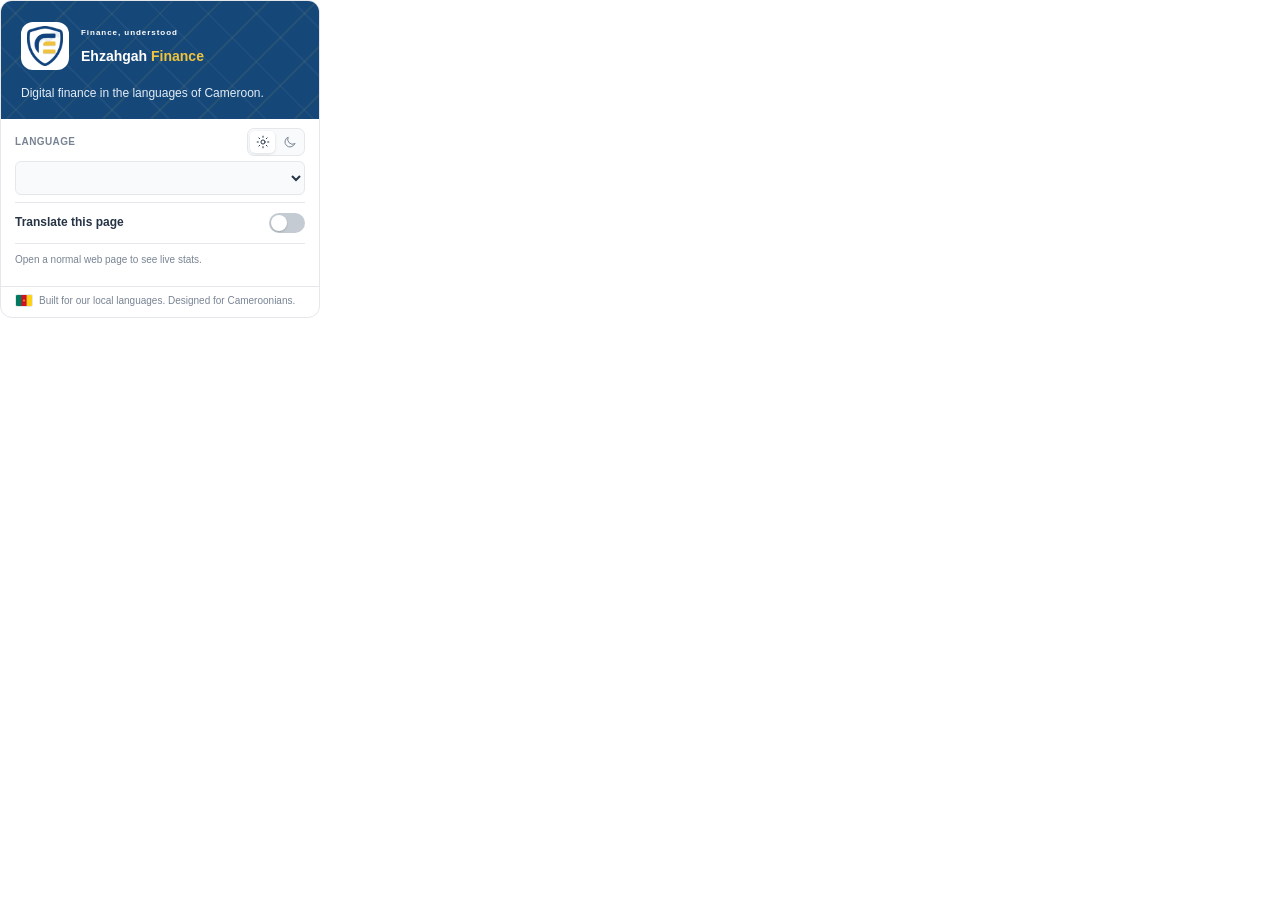
<file: extension/popup.html>
<!doctype html>
<html lang="en">
  <head>
    <meta charset="utf-8" />
    <meta name="viewport" content="width=device-width, initial-scale=1" />
    <style>
      :root {
        color-scheme: light;
        --ink: #263445;
        --muted: #788493;
        --paper: #fff;
        --field: #f8fafb;
        --line: #e5e7eb;
        --green: #23845b;
        --focus: #e9bd38;
        --accent: #154879;
        --danger: #a63b32;
      }
      * {
        box-sizing: border-box;
      }
      body {
        width: 320px;
        margin: 0;
        background: var(--paper);
        border: 1px solid var(--line);
        border-radius: 12px;
        color: var(--ink);
        font:
          12px/1.4 Inter,
          -apple-system,
          BlinkMacSystemFont,
          "Segoe UI",
          sans-serif;
      }
      body[data-theme="dark"] {
        color-scheme: dark;
        --ink: #e4e9ef;
        --muted: #9ba8b7;
        --paper: #171d25;
        --field: #202833;
        --line: #303a47;
        --green: #69c999;
        --accent: #8db9e4;
      }
      .brand-panel {
        position: relative;
        overflow: hidden;
        padding: 18px 20px 17px;
        border-radius: 11px 11px 0 0;
        background-color: #154879;
        background-image:
          repeating-linear-gradient(
            45deg,
            transparent 0 16px,
            rgb(255 255 255 / 4%) 16px 18px,
            transparent 18px 34px
          ),
          repeating-linear-gradient(
            -45deg,
            transparent 0 16px,
            rgb(241 196 61 / 7%) 16px 18px,
            transparent 18px 34px
          );
        color: #fff;
      }
      .brand-lockup {
        display: flex;
        align-items: center;
        gap: 12px;
      }
      .brand-logo {
        display: block;
        width: 48px;
        height: 48px;
        padding: 4px;
        border-radius: 12px;
        background: #fff;
        object-fit: contain;
      }
      .brand-kicker {
        font-family:
          Inter,
          -apple-system,
          sans-serif;
        font-size: 8px;
        font-weight: 650;
        letter-spacing: 0.12em;
      }
      .brand-name {
        font-family:
          Inter,
          -apple-system,
          sans-serif;
        font-size: 14px;
        font-weight: 650;
        letter-spacing: 0;
        line-height: 1.2;
      }
      .brand-name span {
        color: #f1c43d;
      }
      .brand-tagline {
        max-width: 290px;
        margin: 11px 0 0;
        color: #e3edf6;
        font-size: 12px;
      }
      main {
        padding: 9px 14px 10px;
      }
      .language-heading {
        display: flex;
        align-items: center;
        justify-content: space-between;
        margin-bottom: 5px;
      }
      .section-label {
        margin: 0;
        color: var(--muted);
        font-size: 10px;
        font-weight: 650;
        letter-spacing: 0.04em;
        text-transform: uppercase;
      }
      .appearance {
        display: inline-flex;
        gap: 2px;
        padding: 2px;
        border: 1px solid var(--line);
        border-radius: 7px;
        background: var(--field);
      }
      .appearance button {
        display: grid;
        width: 25px;
        height: 22px;
        place-items: center;
        padding: 0;
        border: 0;
        border-radius: 5px;
        background: transparent;
        color: var(--muted);
        cursor: pointer;
      }
      .appearance button[aria-pressed="true"] {
        background: var(--paper);
        color: var(--ink);
        box-shadow: 0 1px 3px rgb(20 30 40 / 12%);
      }
      .appearance svg {
        width: 14px;
        height: 14px;
        fill: none;
        stroke: currentColor;
        stroke-linecap: round;
        stroke-linejoin: round;
        stroke-width: 1.7;
      }
      .language-control {
        position: relative;
      }
      select,
      input[type="text"] {
        width: 100%;
        min-height: 34px;
        padding: 6px 32px 6px 9px;
        border: 1px solid var(--line);
        border-radius: 6px;
        background: var(--field);
        color: var(--ink);
        font: inherit;
      }
      select {
        cursor: pointer;
      }
      select:focus-visible,
      input[type="text"]:focus-visible,
      button:focus-visible,
      input[type="checkbox"]:focus-visible + .toggle-label + .switch {
        outline: 2px solid var(--focus);
        outline-offset: 2px;
      }
      .pack-dot {
        position: absolute;
        top: 50%;
        right: 24px;
        width: 7px;
        height: 7px;
        transform: translateY(-50%);
        border-radius: 50%;
        background: var(--green);
        box-shadow: 0 0 0 2px var(--field);
        pointer-events: none;
      }
      .pack-dot[hidden] {
        display: none;
      }
      .sr-only {
        position: absolute;
        width: 1px;
        height: 1px;
        padding: 0;
        margin: -1px;
        overflow: hidden;
        clip: rect(0, 0, 0, 0);
        white-space: nowrap;
        border: 0;
      }
      .toggle-row {
        display: flex;
        min-height: 42px;
        align-items: center;
        gap: 8px;
        margin-top: 7px;
        border-top: 1px solid var(--line);
        border-bottom: 1px solid var(--line);
        cursor: pointer;
      }
      .toggle-row input {
        position: absolute;
        width: 1px;
        height: 1px;
        opacity: 0;
      }
      .toggle-label {
        font-size: 12px;
        font-weight: 550;
      }
      .switch {
        position: relative;
        width: 36px;
        height: 20px;
        flex: 0 0 auto;
        margin-left: auto;
        border-radius: 12px;
        background: #c4cbd3;
        transition: background-color 0.15s ease;
      }
      .switch::after {
        position: absolute;
        top: 2px;
        left: 2px;
        width: 16px;
        height: 16px;
        border-radius: 50%;
        background: #fff;
        box-shadow: 0 1px 2px rgb(0 0 0 / 18%);
        content: "";
        transition: transform 0.15s ease;
      }
      .toggle-row input:checked + .toggle-label + .switch {
        background: #328860;
      }
      .toggle-row input:checked + .toggle-label + .switch::after {
        transform: translateX(16px);
      }
      .stats {
        display: flex;
        min-height: 32px;
        align-items: center;
        gap: 0;
        color: var(--muted);
        font-size: 10px;
      }
      .stat {
        display: inline-flex;
        align-items: center;
        gap: 4px;
        white-space: nowrap;
      }
      .stat + .stat::before {
        margin: 0 7px;
        color: var(--line);
        content: "·";
      }
      .stat svg {
        width: 11px;
        height: 11px;
        flex: 0 0 auto;
        fill: none;
        stroke: currentColor;
        stroke-linecap: round;
        stroke-linejoin: round;
        stroke-width: 1.5;
      }
      #unknown-section {
        padding-top: 8px;
        border-top: 1px solid var(--line);
      }
      #unknown-section[hidden] {
        display: none;
      }
      #unknown-section summary {
        color: var(--ink);
        font-size: 11px;
        font-weight: 650;
        cursor: pointer;
      }
      #unknown-section summary::marker {
        color: var(--muted);
        font-size: 10px;
      }
      .help-count {
        margin-left: 5px;
        color: var(--muted);
        font-size: 10px;
        font-weight: 450;
      }
      #unknown {
        padding-top: 5px;
      }
      .item {
        padding: 8px 0;
        border-top: 1px solid var(--line);
      }
      .src {
        margin-bottom: 5px;
        color: var(--ink);
        font-size: 11px;
        font-weight: 600;
        word-break: break-word;
      }
      .err {
        min-height: 13px;
        margin-top: 3px;
        color: var(--danger);
        font-size: 10px;
      }
      .item button {
        width: 100%;
        min-height: 30px;
        padding: 5px 8px;
        border: 1px solid var(--line);
        border-radius: 6px;
        background: var(--field);
        color: var(--ink);
        font: inherit;
        font-size: 10px;
        cursor: pointer;
      }
      .item button:hover {
        background: var(--paper);
      }
      .footer {
        display: flex;
        align-items: center;
        gap: 6px;
        padding: 7px 14px 9px;
        border-top: 1px solid var(--line);
        color: var(--muted);
        font-size: 10px;
      }
      .footer img {
        width: 18px;
        height: auto;
        flex: 0 0 auto;
        border: 1px solid var(--line);
        border-radius: 2px;
      }
      @media (prefers-reduced-motion: reduce) {
        *,
        *::before,
        *::after {
          transition-duration: 0.01ms !important;
        }
      }
    </style>
  </head>
  <body>
    <header class="brand-panel">
      <div class="brand-lockup">
        <img class="brand-logo" src="logo.png" alt="" />
        <div>
          <p class="brand-kicker">Finance, understood</p>
          <h1 class="brand-name">Ehzahgah <span>Finance</span></h1>
        </div>
      </div>
      <p class="brand-tagline">Digital finance in the languages of Cameroon.</p>
    </header>
    <main>
      <div class="language-heading">
        <label class="section-label" for="lang">Language</label>
        <div class="appearance" role="group" aria-label="Color theme">
          <button
            id="theme-light"
            type="button"
            aria-label="Light mode"
            aria-pressed="true"
            title="Light mode"
          >
            <svg viewBox="0 0 24 24" aria-hidden="true">
              <circle cx="12" cy="12" r="3.5"></circle>
              <path
                d="M12 2v2m0 16v2M4.93 4.93l1.42 1.42m11.3 11.3 1.42 1.42M2 12h2m16 0h2M4.93 19.07l1.42-1.42m11.3-11.3 1.42-1.42"
              ></path>
            </svg>
          </button>
          <button
            id="theme-dark"
            type="button"
            aria-label="Dark mode"
            aria-pressed="false"
            title="Dark mode"
          >
            <svg viewBox="0 0 24 24" aria-hidden="true">
              <path
                d="M20.2 15.1A8.5 8.5 0 0 1 8.9 3.8 8.7 8.7 0 1 0 20.2 15.1Z"
              ></path>
            </svg>
          </button>
        </div>
      </div>
      <div class="language-control">
        <select
          id="lang"
          aria-label="Translation language"
          aria-describedby="pack-status"
        ></select>
        <span class="pack-dot" id="pack-dot" hidden></span>
        <span class="sr-only" id="pack-status" aria-live="polite"></span>
      </div>
      <label class="toggle-row" for="enabled">
        <input type="checkbox" id="enabled" />
        <span class="toggle-label">Translate this page</span>
        <span class="switch" aria-hidden="true"></span>
      </label>
      <div class="stats" id="stats" role="status" aria-live="polite">
        Open a normal web page to see live stats.
      </div>
      <details id="unknown-section" hidden>
        <summary>
          Help improve translations
          <span class="help-count" id="unknown-count"></span>
        </summary>
        <div id="unknown"></div>
      </details>
    </main>
    <footer class="footer">
      <img src="Flag_of_Cameroon.webp" alt="Flag of Cameroon" /><span
        >Built for our local languages. Designed for Cameroonians.</span
      >
    </footer>
    <script src="engine.js"></script>
    <script src="popup.js"></script>
  </body>
</html>
</file>
